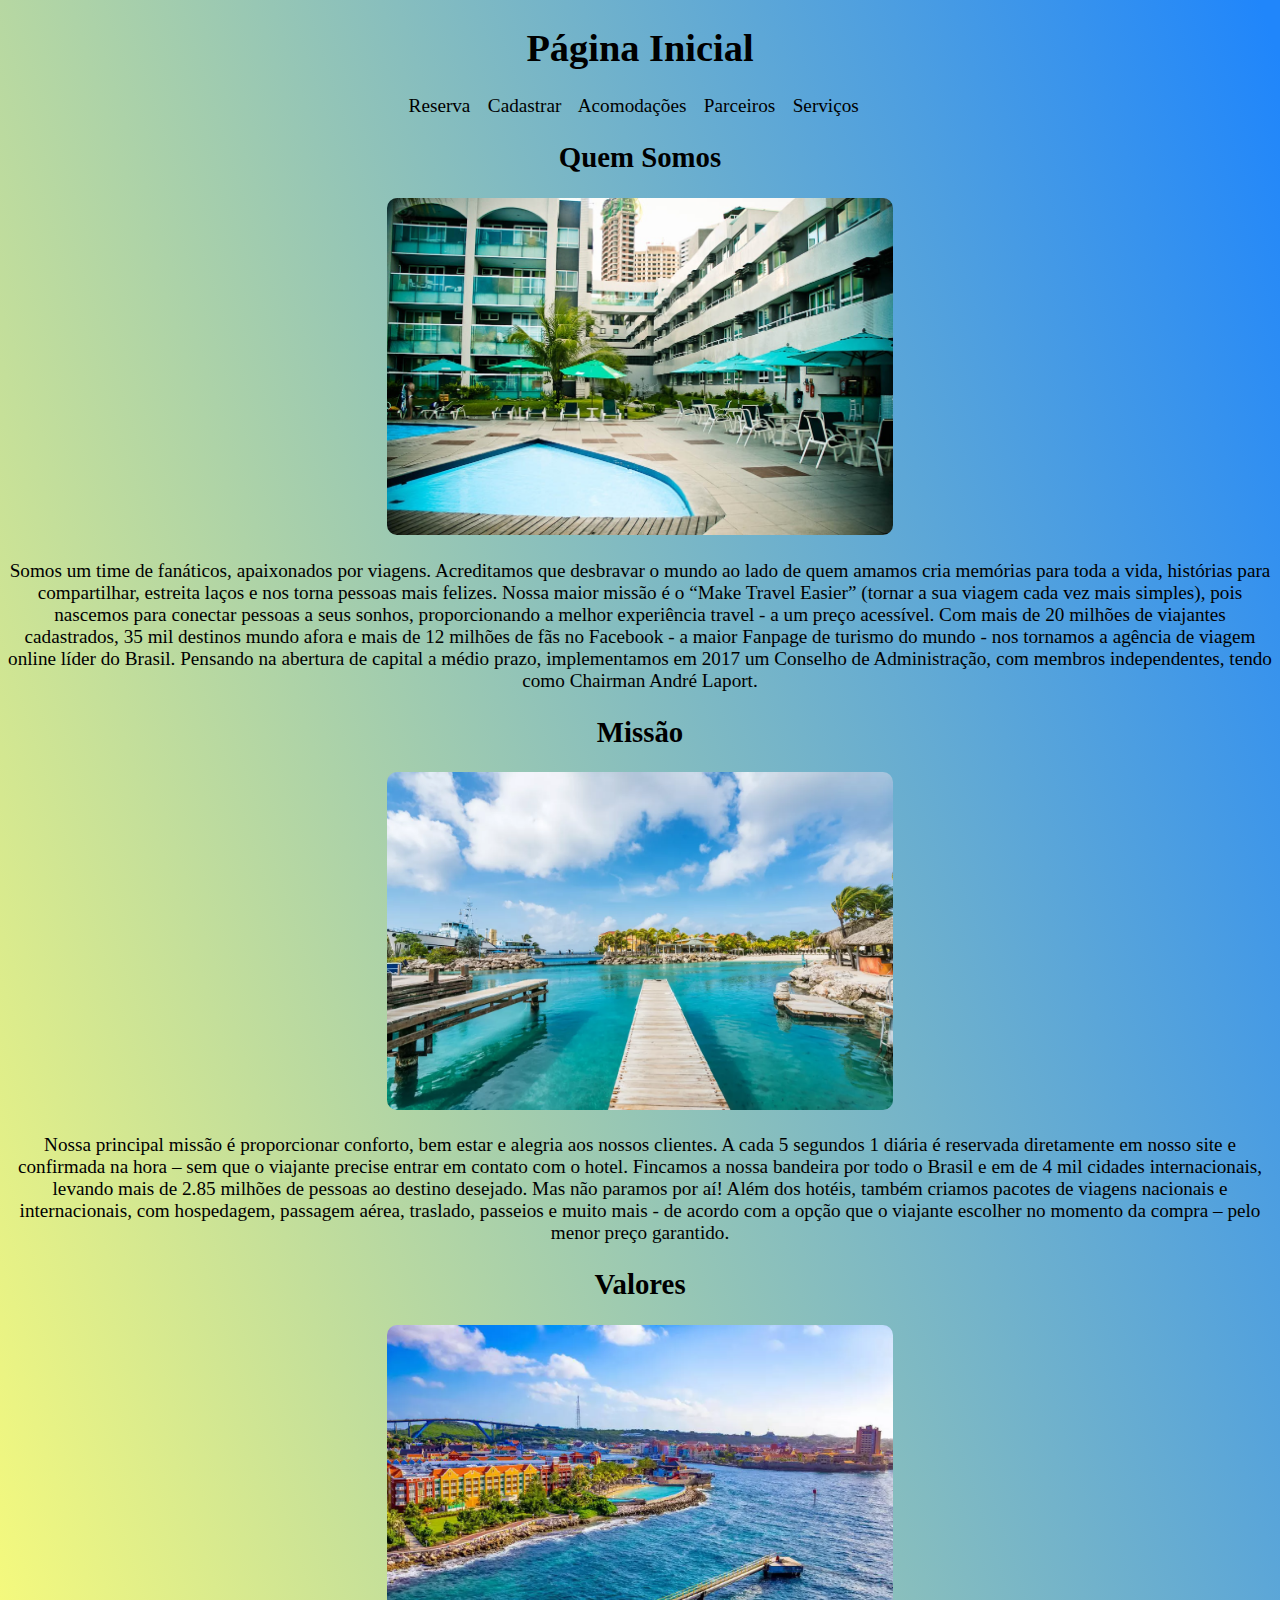
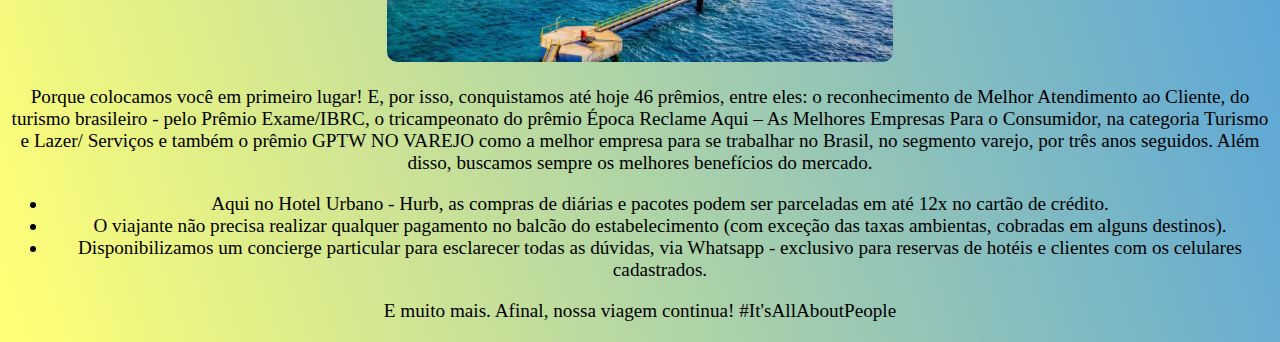
<file: site/index.html>
<!DOCTYPE html>
<html lang="en">
<head>
    <meta charset="UTF-8">
    <meta http-equiv="X-UA-Compatible" content="IE=edge">
    <meta name="viewport" content="width=device-width, initial-scale=1.0">
    <title>Página Inicial</title>
    <link rel="stylesheet" href="arquivo.css">
</head>

<body>
    
   <h1>Página Inicial</h1> 
  <a href="reserva.html">Reserva</a> 
  <a href="cadastro.html">Cadastrar</a>
  <a href="acomodacoes.html">Acomodações</a>
  <a href="parceiro.html">Parceiros</a>
  <a href="servico.html">Serviços</a><br> </div>
        

   <h2> Quem Somos</h2>
   <img src="./images/hotel1.jpg" class="hotel" >
     <p>Somos um time de fanáticos, apaixonados por viagens. Acreditamos que desbravar o mundo ao lado de quem amamos cria memórias para toda a vida, histórias para compartilhar, estreita laços e nos torna pessoas mais felizes.

        Nossa maior missão é o “Make Travel Easier” (tornar a sua viagem cada vez mais simples), pois nascemos para conectar pessoas a seus sonhos, proporcionando a melhor experiência travel - a um preço acessível.

        Com mais de 20 milhões de viajantes cadastrados, 35 mil destinos mundo afora e mais de 12 milhões de fãs no Facebook - a maior Fanpage de turismo do mundo - nos tornamos a agência de viagem online líder do Brasil.

        Pensando na abertura de capital a médio prazo, implementamos em 2017 um Conselho de Administração, com membros independentes, tendo como Chairman André Laport.
    </p> 

   <h2> Missão</h2>
   <img src="./images/hotel2.jpg" class="hotel">
   <p>
    Nossa principal missão é proporcionar conforto, bem estar e alegria aos nossos clientes. 
    A cada 5 segundos 1 diária é reservada diretamente em nosso site e confirmada na hora – 
    sem que o viajante precise entrar em contato com o hotel. Fincamos a nossa bandeira por todo o Brasil e em de 4 mil cidades 
    internacionais, levando mais de 2.85 milhões de pessoas ao destino desejado. Mas não paramos por aí!

    Além dos hotéis, também criamos pacotes de viagens nacionais e internacionais, com hospedagem, passagem aérea, traslado, 
    passeios e muito mais - de acordo com a opção que o viajante escolher no momento da compra – pelo menor preço garantido.
    </p>

   <h2>Valores</h2>
   <img src="./images/hotel3.jpg" class="hotel">
   <p>
    Porque colocamos você em primeiro lugar! E, por isso, conquistamos até hoje 46 prêmios, entre eles: 
    o reconhecimento de Melhor Atendimento ao Cliente, do turismo brasileiro - pelo Prêmio Exame/IBRC, 
    o tricampeonato do prêmio Época Reclame Aqui – As Melhores Empresas Para o Consumidor, na categoria 
    Turismo e Lazer/ Serviços e também o prêmio GPTW NO VAREJO como a melhor empresa para se trabalhar no Brasil, 
    no segmento varejo, por três anos seguidos.

    Além disso, buscamos sempre os melhores benefícios do mercado.
    
    <ul>
        <li> Aqui no Hotel Urbano - Hurb, as compras de diárias e pacotes podem ser parceladas em até 12x no cartão de crédito.</li>
        <li> O viajante não precisa realizar qualquer pagamento no balcão do estabelecimento (com exceção das taxas ambientas, cobradas em alguns destinos).</li>
        <li> Disponibilizamos um concierge particular para esclarecer todas as dúvidas, via Whatsapp - exclusivo para reservas de hotéis e clientes com os celulares cadastrados.</li>
    </ul>    
    E muito mais. Afinal, nossa viagem continua! #It'sAllAboutPeople
    </p>



</body>
</html>
</file>
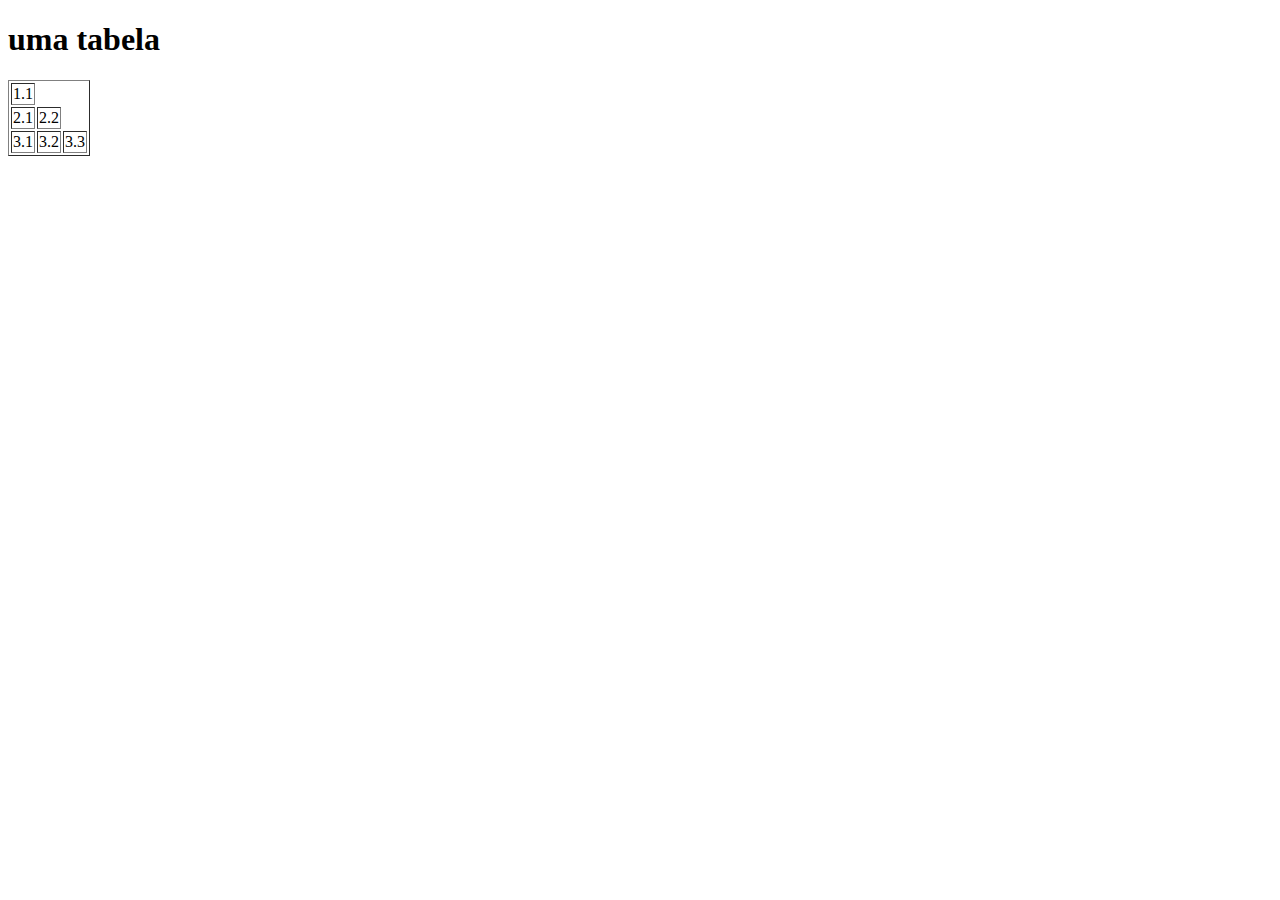
<file: tabela.html>
<!DOCTYPE html>
<html>
<head>
	<title>tabela</title>
</head>
<body>
  <h1>uma tabela</h1>
	<table border='1'> 
        <tr>
            <td>1.1</td>
        </tr>
         <tr>
            <td>2.1</td>
            <td>2.2</td>
        </tr>
        <tr>
            <td>3.1</td>
            <td>3.2</td>
            <td>3.3</td>
        </tr>
    </table>
  
</body>
</html>
</file>
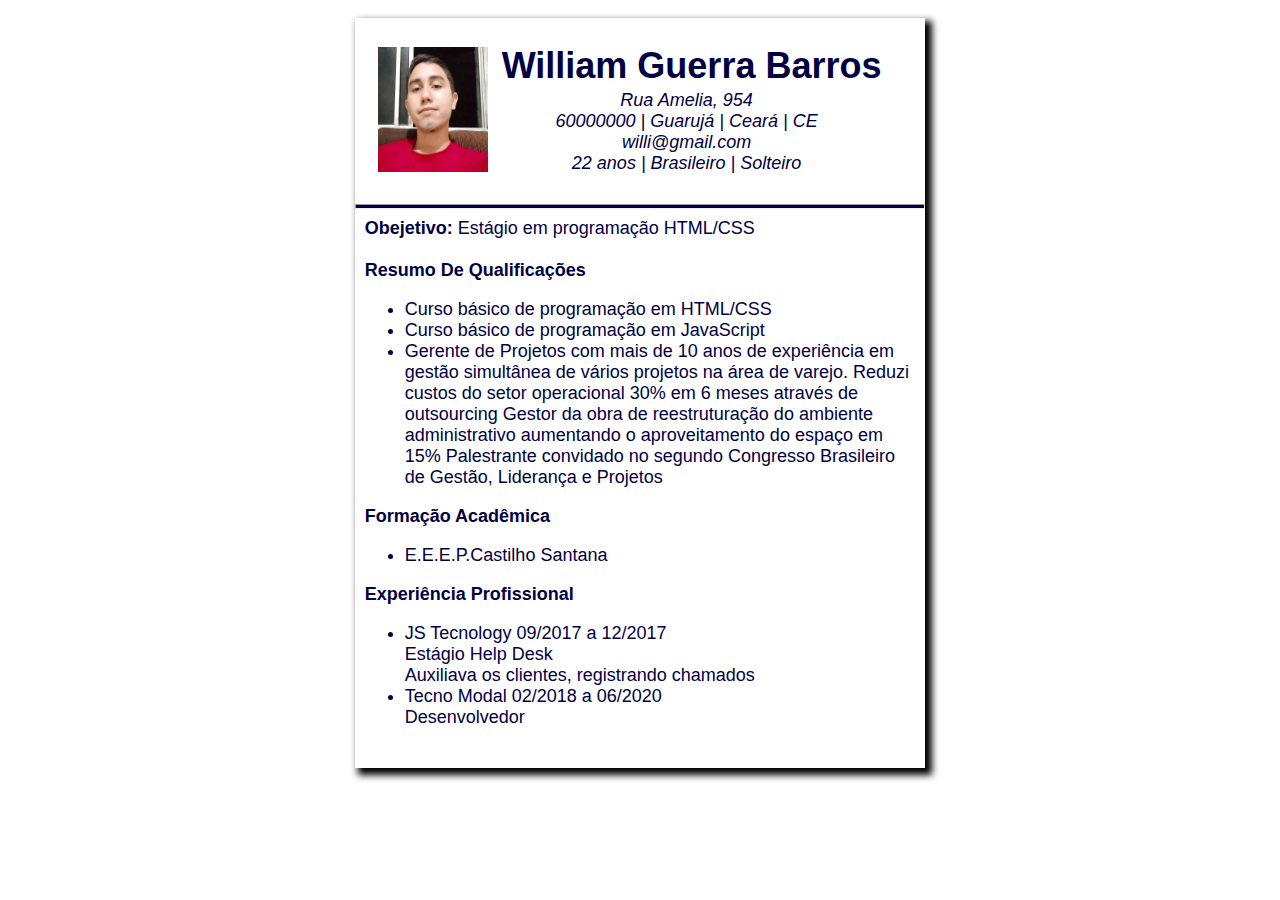
<file: curriculo/atividade_curriculo.html>
<!DOCTYPE html>
<html lang="en">
<head>
    <meta charset="UTF-8">
    <meta http-equiv="X-UA-Compatible" content="IE=edge">
    <meta name="viewport" content="width=device-width, initial-scale=1.0">
    <title>Document</title>
    <style>
        div#curriculo{
            height: 750px;
            margin-left: 260pt;
            margin-right: 260pt;
            font-family:'Gill Sans', 'Gill Sans MT', Calibri, 'Trebuchet MS', sans-serif;
            font-size: 18px;
            color:rgb(0, 0, 66);
            box-shadow: 5px 5px 7px 2px black;
        }
        hr#tra{
            height: 3px;
            background-color: rgb(0, 0, 66);
        }
        div#corpo{
            margin-left: 10px;
            margin-right: 10px;
        }
        img#foto{
            height: 125px;
            width: 110px;
            margin-left: 20px;
            margin-top: 10px;
        }
         h1#titulo{
            margin-left: 10px;
            margin-bottom: -15px;
        }
        div#cabe{
            text-align: center;
            margin-top: 10px;
        }
    </style>
</head>
<div id="curriculo">
    
    <table>
        <tr>
          <td id="foto"><img src="foto-will.jpg" alt="Foto Currículo" longdesk="atividade_curriculo.html" id="foto" position="left"></td>
          <td> 
            <div id="cabe"> <h1 id="titulo"> William Guerra Barros<br></h1>
                       <p id="cabe"> <i> Rua Amelia, 954 <br>
                        60000000 | Guarujá | Ceará | CE<br>
                        willi@gmail.com<br>
                        22 anos | Brasileiro | Solteiro<br></td></p></i>
                        
            </div>
        </tr>
      </table>
<hr id="tra">
<div id="corpo">
<b>Obejetivo:</b> Estágio em programação HTML/CSS<br>

<br><b>Resumo De Qualificações</b>
<ul>
    <li>Curso básico de programação em HTML/CSS</li>
    <li>Curso básico de programação em JavaScript</li>
    <li>Gerente de Projetos com mais de 10 anos de experiência em gestão simultânea de vários projetos na área de varejo.
        Reduzi custos do setor operacional 30% em 6 meses através de outsourcing
        Gestor da obra de reestruturação do ambiente administrativo aumentando o aproveitamento do espaço em 15%
        Palestrante convidado no segundo Congresso Brasileiro de Gestão, Liderança e Projetos</li>
</ul>

<b>Formação Acadêmica</b>
<ul> <li> E.E.E.P.Castilho Santana </li> </ul> 

<b>Experiência Profissional</b>
<ul>
    <li>JS Tecnology 09/2017 a 12/2017 <br>Estágio Help Desk <br>Auxiliava os clientes, registrando chamados</li>
    <li>Tecno Modal 02/2018 a 06/2020 <br>Desenvolvedor </li>
</ul> 

</div>

</div>

<body>
    
</body>
</html>
</file>
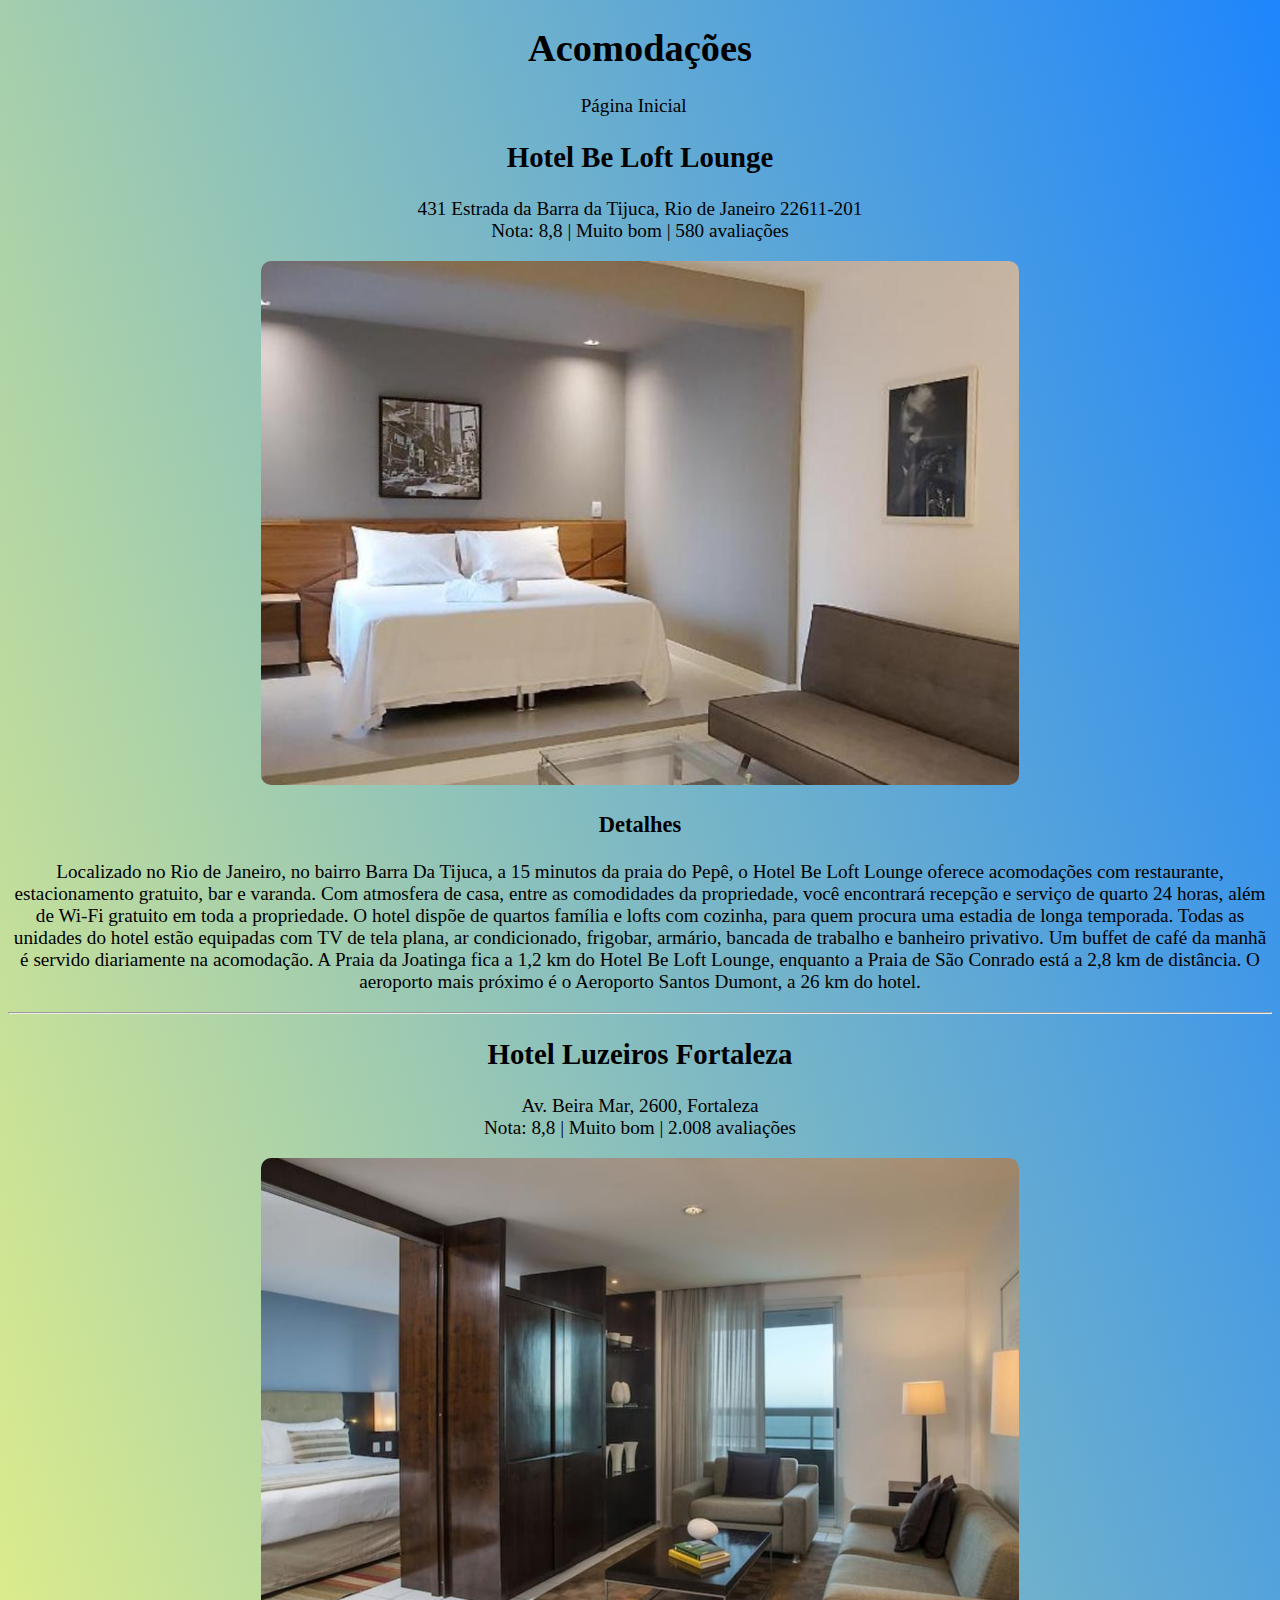
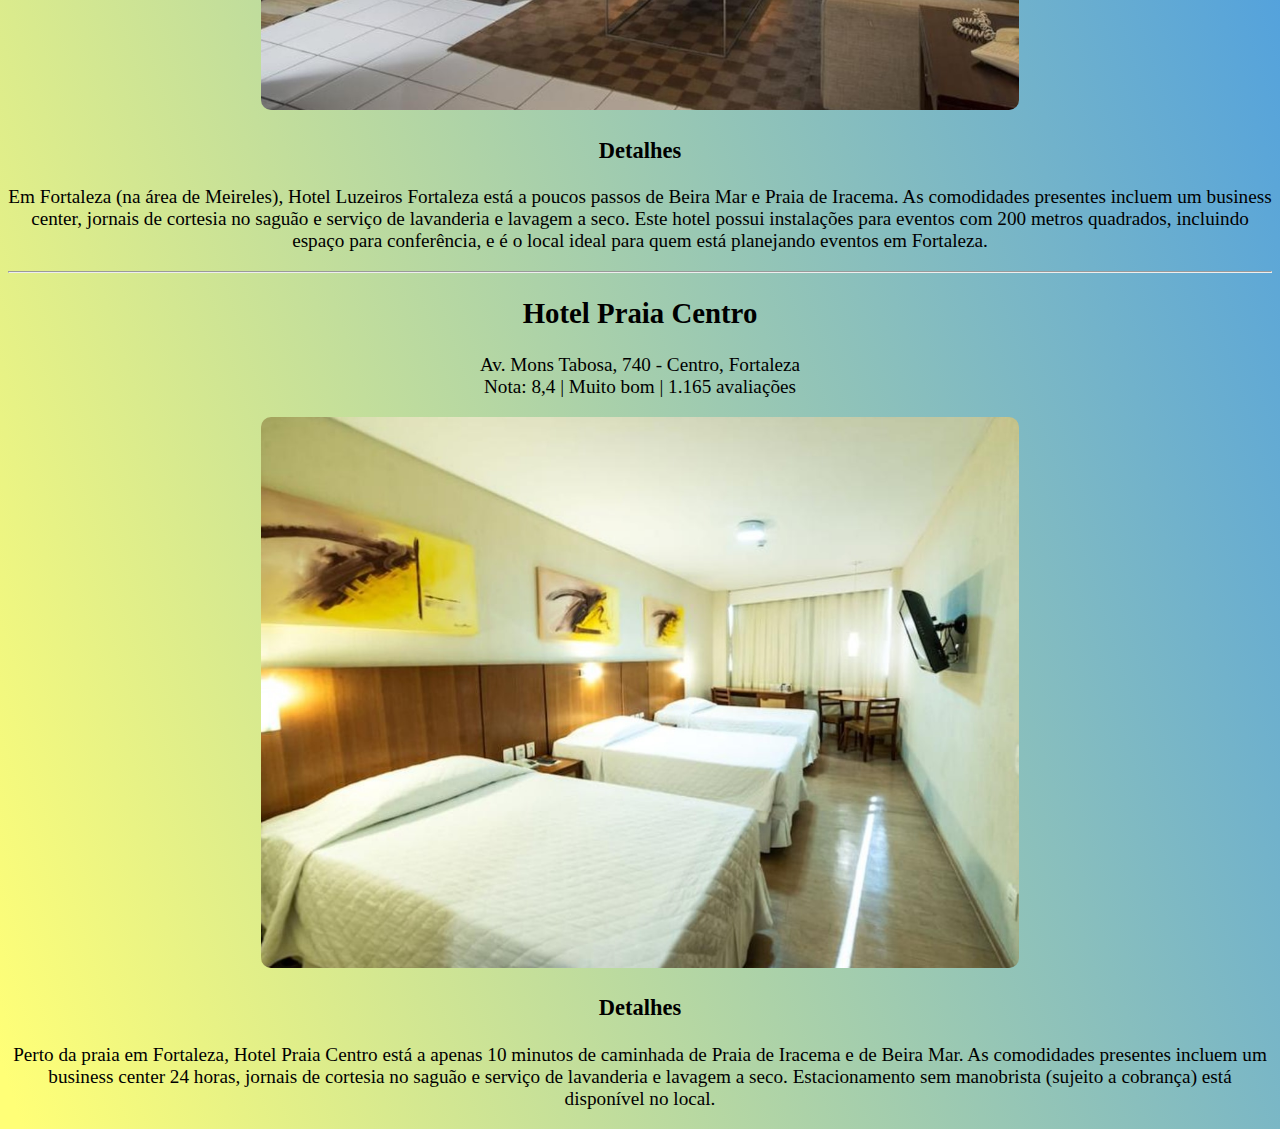
<file: site/acomodacoes.html>
<!DOCTYPE html>
<html lang="en">
<head>
    <meta charset="UTF-8">
    <meta http-equiv="X-UA-Compatible" content="IE=edge">
    <meta name="viewport" content="width=device-width, initial-scale=1.0">
    <title>Acomodações</title>
    <link rel="stylesheet" href="arquivo.css">
</head>

<body>
    <h1>Acomodações</h1>
    <a href="index.html">Página Inicial</a>

   <h2> Hotel Be Loft Lounge</h2>
   <p> 431 Estrada da Barra da Tijuca, Rio de Janeiro 22611-201<br>
    Nota: 8,8 | Muito bom | 580 avaliações</p>
    <img src="./images/quarto1.jpg" class="quarto">

    
  <h3> Detalhes</h3>
    <p> Localizado no Rio de Janeiro, no bairro Barra Da Tijuca, a 15 minutos da praia do Pepê, 
        o Hotel Be Loft Lounge oferece acomodações com restaurante, estacionamento gratuito, bar e varanda. 
        Com atmosfera de casa, entre as comodidades da propriedade, você encontrará recepção 
        e serviço de quarto 24 horas, além de Wi-Fi gratuito em toda a propriedade. 
        O hotel dispõe de quartos família e lofts com cozinha, para quem procura uma estadia de longa temporada. 
        Todas as unidades do hotel estão equipadas com TV de tela plana, ar condicionado, frigobar, 
        armário, bancada de trabalho e banheiro privativo. Um buffet de café da manhã é servido diariamente na acomodação. 
        A Praia da Joatinga fica a 1,2 km do Hotel Be Loft Lounge, enquanto a Praia de São Conrado está a 2,8 km de distância. 
        O aeroporto mais próximo é o Aeroporto Santos Dumont, a 26 km do hotel.</p>
<hr>
       <h2>Hotel Luzeiros Fortaleza</h2>
      <p>Av. Beira Mar, 2600, Fortaleza<br>
        Nota: 8,8 | Muito bom | 2.008 avaliações</p>

        <img src="./images/quarto2.jpg" class="quarto">

      <h3>Detalhes</h3>
       <p> Em Fortaleza (na área de Meireles), Hotel Luzeiros Fortaleza está a poucos passos de Beira Mar e Praia de Iracema. 
        As comodidades presentes incluem um business center, jornais de cortesia no saguão e serviço de lavanderia e lavagem a seco. 
        Este hotel possui instalações para eventos com 200 metros quadrados, 
        incluindo espaço para conferência, e é o local ideal para quem está planejando eventos em Fortaleza.</p>
<hr>
       <h2> Hotel Praia Centro</h2>
       <p>Av. Mons Tabosa, 740 - Centro, Fortaleza<br>
        Nota: 8,4 | Muito bom | 1.165 avaliações</p> 
        <img src="./images/quarto3.jpg" class="quarto">

       <h3>Detalhes</h3>
        <p>Perto da praia em Fortaleza, Hotel Praia Centro está a apenas 10 minutos de caminhada de Praia de Iracema e de Beira Mar. 
        As comodidades presentes incluem um business center 24 horas, jornais de cortesia no saguão e serviço de lavanderia e lavagem a seco. 
        Estacionamento sem manobrista (sujeito a cobrança) está disponível no local.</p>
</body>
</html>
</file>
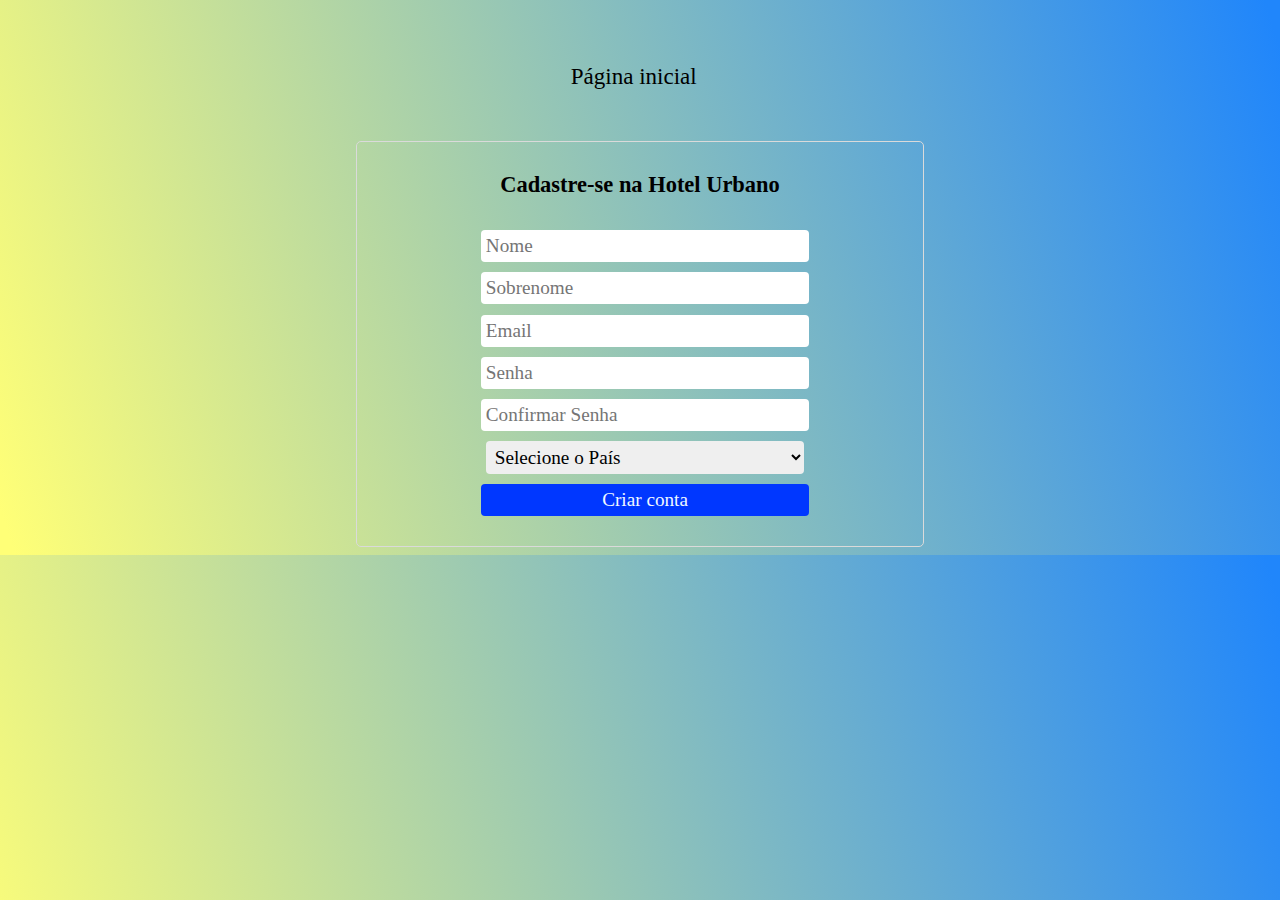
<file: site/cadastro.html>
<!DOCTYPE html>
<html lang="en">
<head>
    <meta charset="UTF-8">
    <meta http-equiv="X-UA-Compatible" content="IE=edge">
    <meta name="viewport" content="width=device-width, initial-scale=1.0">
    <title>Cadastro</title>
    <link rel="stylesheet" href="arquivo.css">
</head>

<body>
    
   <div id="in"> <a id="link" href="index.html">Página inicial</a></div>

<div id="formulario">
<h3 class="cadastrotitulo3">Cadastre-se na Hotel Urbano</h3>
        <input class="cadareserva" type="text" placeholder="Nome"  name="nome" id="nome" class="lado" required="required">
        <input class="cadareserva" type="text" placeholder="Sobrenome"  name="nome" id="nome" class="lado" required="required"><br>
        <input class="cadareserva" type="email" placeholder="Email" name="email" id="email" required="required" ><br>
        <input class="cadareserva" type="password" placeholder="Senha" name="senha" id="senha" class="lado" required="required">
        <input class="cadareserva" type="password" placeholder="Confirmar Senha"  name="confirma" id="confirma" class="lado" required="required"><br>
        <select class="cadareserva" name="" id="">
        <option disabled="null" selected="null">Selecione o País</option>
        <option>Brasil</option>
        <option>Cuba</option>
        <option>Canada</option>
        <option>Estados Unidos</option>
        <option>Japão</option>
        </select><br>
        <input class="cadareserva" type="button" value="Criar conta" class="form-control" id="butao"><br>
        </div>
</body>
</html>
</file>
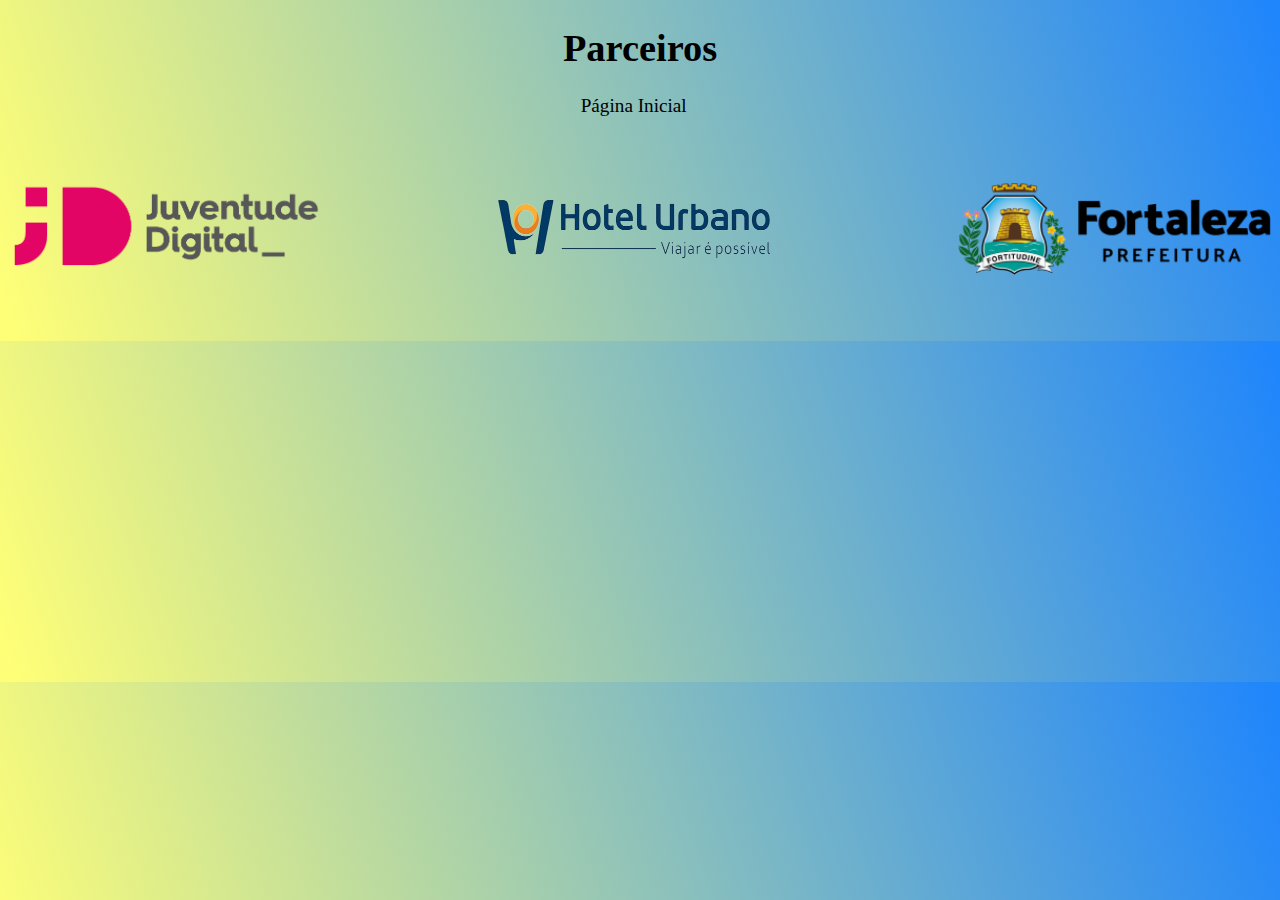
<file: site/parceiro.html>
<!DOCTYPE html>
<html lang="en">
<head>
    <meta charset="UTF-8">
    <meta http-equiv="X-UA-Compatible" content="IE=edge">
    <meta name="viewport" content="width=device-width, initial-scale=1.0">
    <title>Parceiros</title>
    <link rel="stylesheet" href="arquivo.css">
</head>

<body>
    <h1>Parceiros</h1>
    <a href="index.html">Página Inicial</a><br>

   <a href="https://jd.fortaleza.ce.gov.br">
    <img class="parceiro" id="im" src="./images/parceiro2.png" >
    </a>

   <a href="https://www.hurb.com/br">
    <img class="parceiro" id="im2" src="./images/parceiro1.png" alt="" srcset="">
    </a>

   <a href="https://www.fortaleza.ce.gov.br">
    <img class="parceiro" id="im3" src="./images/parceiro3.png" alt="" srcset="">
    </a>
</body>
</html>
</file>
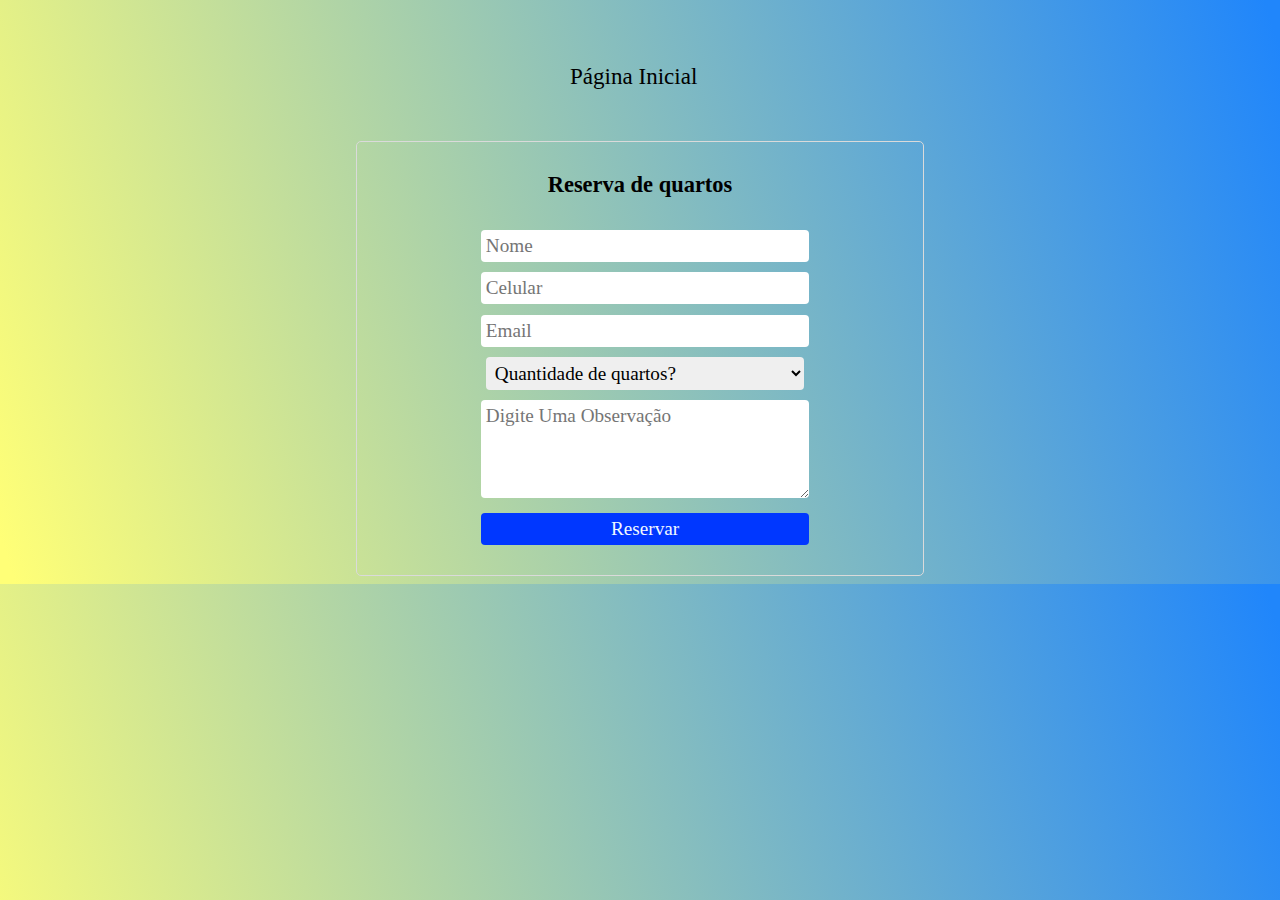
<file: site/reserva.html>
<!DOCTYPE html>
<html lang="en">
<head>
    <meta charset="UTF-8">
    <meta http-equiv="X-UA-Compatible" content="IE=edge">
    <meta name="viewport" content="width=device-width, initial-scale=1.0">
    <title>Reserva</title>
    <link rel="stylesheet" href="arquivo.css">
</head>

<body>
    
   <div id="in"> <a  href="index.html">Página Inicial</a><br></div>
    
    <div id="formulario">
    <h3 class="cadastrotitulo3">Reserva de quartos</h1>
    <input class="cadareserva" type="text" placeholder="Nome"  name="nome" id="nome" required="required"><br>
    <input class="cadareserva" type="tel" placeholder="Celular" name="telefone" id="telefone" required="required" maxlength="11"><br>
    <input class="cadareserva" type="email" placeholder="Email" name="seu email" id="seu email" required="required" ><br>
    <select class="cadareserva" name="" id="">
    <option disabled="null" selected="null">Quantidade de quartos?</option>
    <option>1 Quarto</option>
    <option>2 Quartos</option>
    <option>3 Quartos</option>
    <option>4 Quartos</option>
    <option>5 Quartos</option>
    </select><br>
    <textarea class="cadareserva" name="" id="" cols="26" rows="4" placeholder="Digite Uma Observação"></textarea><br>
    <input class="cadareserva" type="button" value="Reservar" class="form-control" id="butao"><br>
    </div>
    
</body>
</html>
</file>
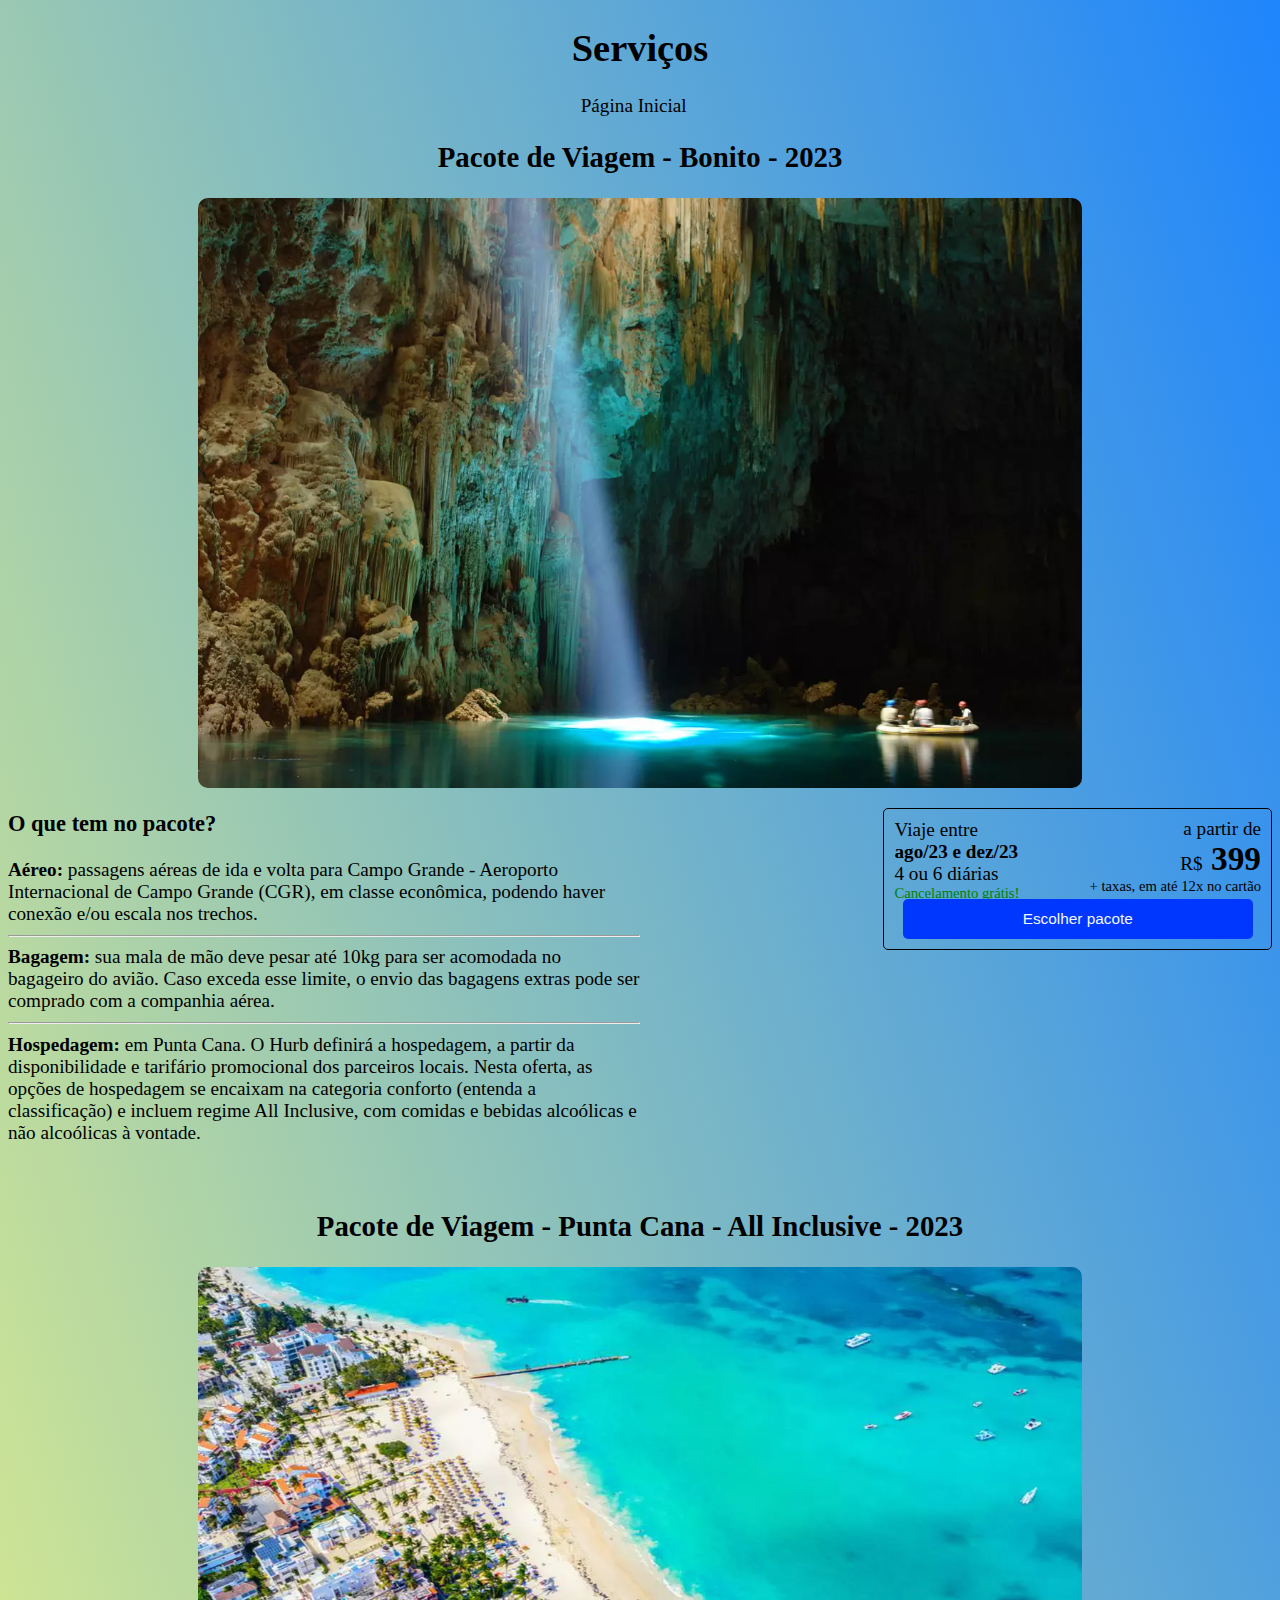
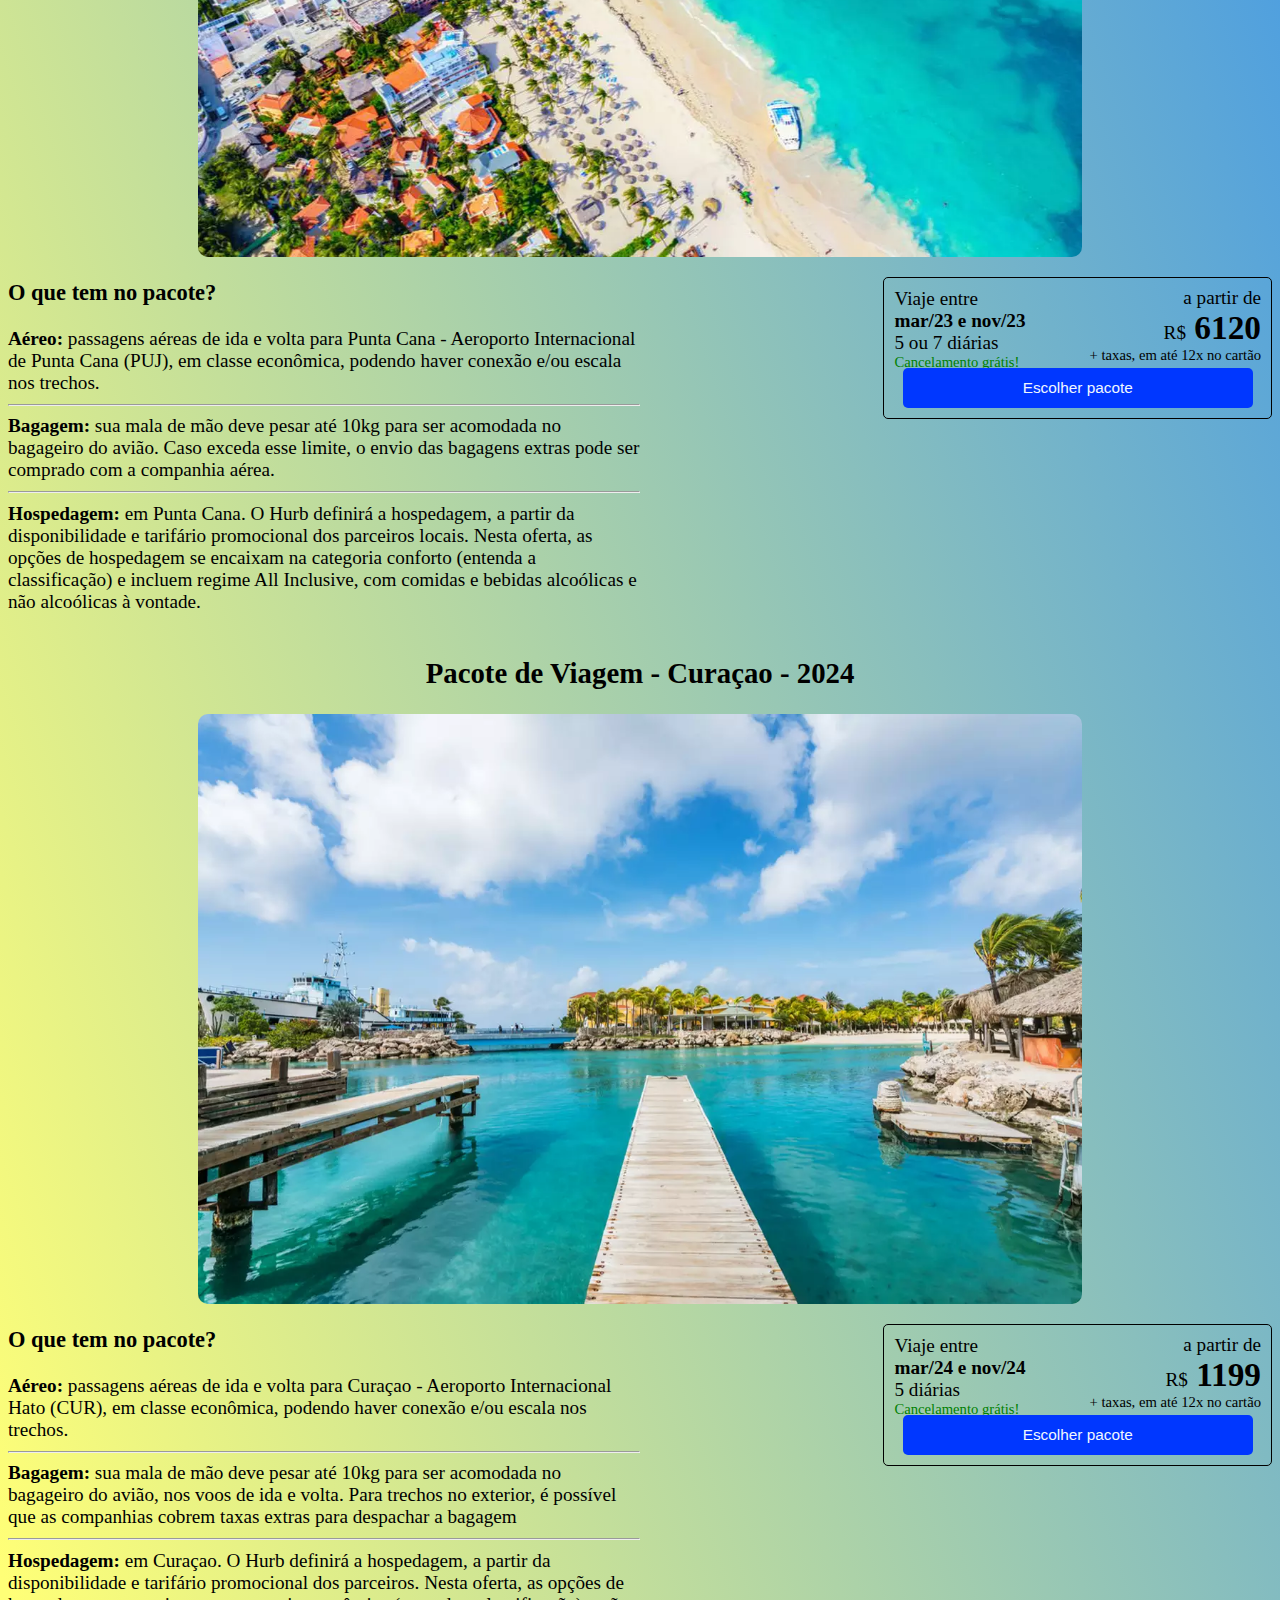
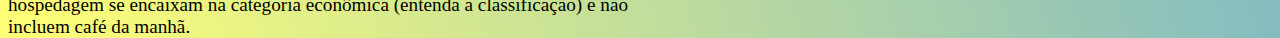
<file: site/servico.html>
<!DOCTYPE html>
<html lang="en">
<head>
    <meta charset="UTF-8">
    <meta http-equiv="X-UA-Compatible" content="IE=edge">
    <meta name="viewport" content="width=device-width, initial-scale=1.0">
    <title>Serviços</title>
    <link rel="stylesheet" href="arquivo.css">
</head>

<body>
    <h1 class="tituloservico">Serviços</h1>
   <div id="link"> <a href="index.html">Página Inicial</a></div>

    <h2 class="tituloservico">Pacote de Viagem - Bonito - 2023</h2>
    <img class="imgservico" src="./images/servico1.jpg" alt="">
    
<div class="text1">
    <h3>O que tem no pacote?</h3>
   <strong>Aéreo:</strong> passagens aéreas de ida e volta para Campo Grande - Aeroporto Internacional de Campo Grande (CGR), 
    em classe econômica, podendo haver conexão e/ou escala nos trechos.<br> 
<hr>
   <strong>Bagagem:</strong> sua mala de mão deve pesar até 10kg para ser acomodada no bagageiro do avião. Caso exceda esse limite, 
    o envio das bagagens extras pode ser comprado com a companhia aérea.<br>
<hr>
   <strong>Hospedagem:</strong> em Punta Cana. O Hurb definirá a hospedagem, a partir da disponibilidade e tarifário promocional 
   dos parceiros locais. Nesta oferta, as opções de hospedagem se encaixam na categoria conforto (entenda a classificação) e incluem 
   regime All Inclusive, com comidas e bebidas alcoólicas e não alcoólicas à vontade.<br>
</div>

<div class="text2">
    <div class="lado1">
    Viaje entre<br>
    <strong>ago/23 e dez/23</strong><br>
    4 ou 6 diárias<br>
        <div class="cancelamento"> 
        Cancelamento grátis!
        </div>
    </div>

    <div class="lado2">
    a partir de<br>
   R$<strong style="font-size: 25pt;"> 399</strong> <br>
        <div style="font-size: 11pt;"> 
            + taxas, em até 12x no cartão
        </div>
    </div>
    <input class="botaoservico" type="button" value="Escolher pacote">
</div><br>



<h2 class="tituloservico" style="margin-top: 400px;">Pacote de Viagem - Punta Cana - All Inclusive - 2023</h2>
    <img class="imgservico" src="./images/servico2.jpg" alt="">
    
<div class="text1">
    <h3>O que tem no pacote?</h3>
   <strong>Aéreo:</strong> passagens aéreas de ida e volta para  Punta Cana - 
   Aeroporto Internacional de Punta Cana (PUJ), em classe econômica, podendo haver conexão e/ou escala nos trechos. <br> 
<hr>
   <strong>Bagagem:</strong> sua mala de mão deve pesar até 10kg para ser acomodada no bagageiro do avião. 
   Caso exceda esse limite, o envio das bagagens extras pode ser comprado com a companhia aérea. <br>
<hr>
   <strong>Hospedagem:</strong> em Punta Cana. O Hurb definirá a hospedagem, a partir da disponibilidade e tarifário promocional 
   dos parceiros locais. Nesta oferta, as opções de hospedagem se encaixam na categoria conforto (entenda a classificação) e incluem 
   regime All Inclusive, com comidas e bebidas alcoólicas e não alcoólicas à vontade.<br>
</div>

<div class="text2">
    <div class="lado1">
    Viaje entre<br>
    <strong>mar/23 e nov/23</strong><br>
    5 ou 7 diárias<br>
        <div class="cancelamento"> 
        Cancelamento grátis!
        </div>
    </div>

    <div class="lado2">
    a partir de<br>
    R$<strong style="font-size: 25pt;"> 6120</strong> <br>
        <div style="font-size: 11pt;"> 
            + taxas, em até 12x no cartão
        </div>
    </div>
    <input class="botaoservico" type="button" value="Escolher pacote"><br>
</div>

    <h2 class="tituloservico" style="margin-top: 400px;">Pacote de Viagem - Curaçao - 2024</h2>
    <img class="imgservico" src="./images/servico3.jpg" alt="">
    
<div class="text1">
    <h3>O que tem no pacote?</h3>
   <strong>Aéreo:</strong> passagens aéreas de ida e volta para Curaçao - Aeroporto Internacional Hato (CUR), 
   em classe econômica, podendo haver conexão e/ou escala nos trechos.<br> 
<hr>
   <strong>Bagagem:</strong> sua mala de mão deve pesar até 10kg para ser acomodada no bagageiro do avião, nos voos de ida e volta. 
   Para trechos no exterior, é possível que as companhias cobrem taxas extras para despachar a bagagem<br>
<hr>
   <strong>Hospedagem:</strong> em Curaçao. O Hurb definirá a hospedagem, a partir da disponibilidade e tarifário promocional 
   dos parceiros. Nesta oferta, as opções de hospedagem se encaixam na categoria econômica (entenda a classificação) e não incluem café da manhã.
</div>

<div class="text2">
    <div class="lado1">
    Viaje entre<br>
    <strong>mar/24 e nov/24</strong><br>
    5 diárias<br>
        <div class="cancelamento"> 
        Cancelamento grátis!
        </div>
    </div>

    <div class="lado2">
    a partir de<br>
    R$<strong style="font-size: 25pt;"> 1199</strong> <br>
        <div style="font-size: 11pt;"> 
            + taxas, em até 12x no cartão
        </div>
    </div>
    <input class="botaoservico" type="button" value="Escolher pacote"><br>
</div>
</body>
</html>
</file>
<file: site/arquivo.css>
body{
    font-size: 120%;
    text-align: center;
    font-family:Cambria, Cochin, Georgia, Times, 'Times New Roman', serif;
    background: linear-gradient(72deg, rgb(255, 255, 119) 1%, rgb(32, 134, 251) 99%);    
}
a{
    font:100%,  Cambria, Cochin, Georgia, Times, 'Times New Roman', serif;
    color: #000;
    text-decoration:none;
    margin-right: 1%;
}
a:hover {
    color: rgb(0, 0, 255);    
}

    /* início página index */
.hotel{
    width: 40%;
    border-radius: 10px;      
}
.cabe{
    display: flex;
}
    /* final página index */

    /* início página serviço */
#link{
    text-align: center;
}
.tituloservico{
    text-align: center;    
} 
.imgservico{
    display: block;
    margin-left: auto;
    margin-right: auto;
    width: 70%;
    border-radius: 10px;
}
.text1{
    
    width: 50%;
    float: left;
    text-align: left;
}
.text2{padding: 10px;
    border: 1px solid; 
    width: 29%; 
    float: right; 
    border-radius: 5px;
    margin-top: 20px;
}
.lado1{
    text-align: left;
}
.lado2{
    text-align: right;
    margin-top: -23%;
}
.botaoservico{
    font-size: 80%;
    color: aliceblue;
    background-color: rgb(0, 55, 255) ;
    border: none;
    border-radius: 5px;
    width: 350px;
    height: 30pt;
    margin-top: 4px;
}
input:hover{
    cursor: pointer;
}
.cancelamento{
    font-size: 11pt;
     color:green;
}
    /* fim página serviço */

    /* início página parceiro */
.parceiro{
    width: 25%;
}
#im{
    margin-top: 5%;
    float: left;
}
#im2{
    margin-top: 1%;
    margin-left: auto;
    margin-right: auto;
}
#im3{
    margin-top: 5%;
    float: right;
}
    /* fim página parceiro */

    /* início pagina acomodações */
.quarto{
    width: 60%;
    border-radius: 10px;
}
    /* fim página acomodações */

    /* início página reserva e cadastro */
#formulario{
    padding: 30px;
    border: 1px solid;
    border-color: rgb(218, 218, 218); 
    width: 40%;
    height: 100%; 
    margin-left: auto;
    margin-right: auto;
    border-radius: 5px;
    margin-top: 25px;    
}
.cadareserva{
    margin-top: 1%;
    font:100%  Cambria, Cochin, Georgia, Times, 'Times New Roman', serif;
    border-radius: 4px;
    border: 1px;
    padding: 5px;
    width: 63%;
    margin-top: 2%;
    margin-left: 2%;
}
#butao{
    color: aliceblue;
    background-color: rgb(0, 55, 255) ;
    border: none;
    width: 65%;
}
#butao:hover{
    cursor: pointer;
}
select{
    width: 65%;
}
.cadastrotitulo3{
    margin-top: 0%;
}
#in{
    margin-top: 05%;
    font-size: 120%;
    margin-bottom: 04%;
}
/* fim da página reserva e cadastro */
</file>
